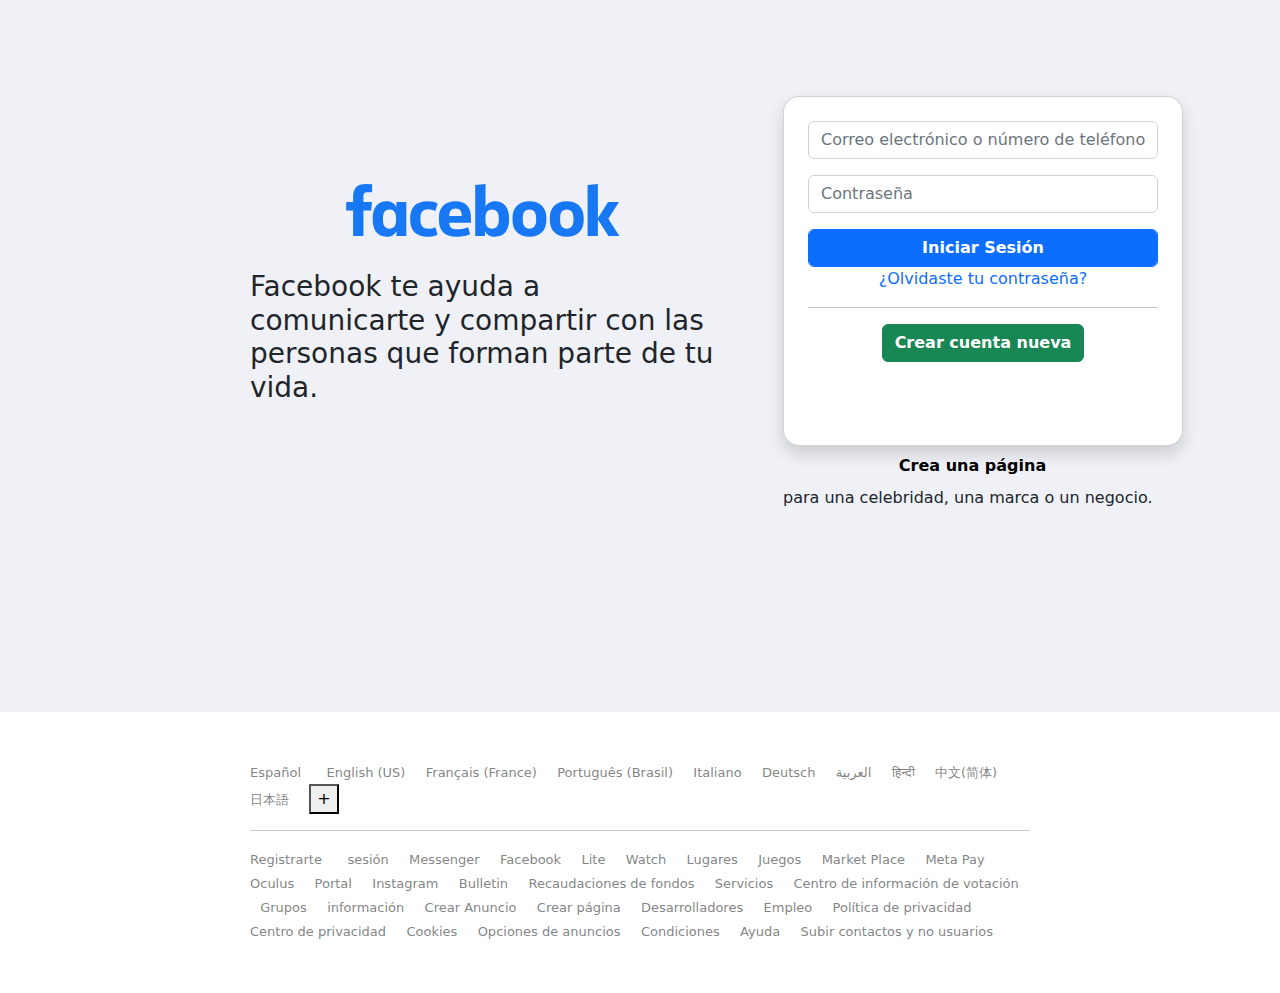
<file: replicaFacebook/index.html>
<!DOCTYPE html>
<html lang="es">

<head>
  <meta charset="UTF-8">
  <meta http-equiv="X-UA-Compatible" content="IE=edge">
  <meta name="viewport" content="width=device-width, initial-scale=1.0">
  <title>Replica Facebook</title>
  <link rel="stylesheet" href="assets/css/bootstrap.min.css">
  <link rel="stylesheet" href="assets/css/replicaFacebook.css">
  <link rel="shortcut icon" href="./assets/imagenes/facebook (1).png" type="image/x-icon">
</head>

<body class="body">
  <div class="colorfondo">
    <section class="container">
      <div class="row">
        <div class="col-7 imgfb">
          <img class="logo d-flex justify-content-start align-content-start img-fluid"
            src="./assets/imagenes/facebook23.svg" alt="">

          <h5 class="fs-3 fw-normal">Facebook te ayuda a comunicarte y compartir con las personas que forman parte de tu
            vida.</h5>

        </div>

        <div class="col-5 mt-5 p-5">
          <div class="card tarj shadow rounded-4 p-2 d-flex justify-content-center " style="">
            <div class="card-body">
              <form class="">
                <div class="mb-3 ">
                  <input type="text" class="form-control" id="formGroupExampleInput"
                    placeholder="Correo electrónico o número de teléfono">
                </div>
                <div class="mb-3">

                  <input type="text" class="form-control" id="formGroupExampleInput2" placeholder="Contraseña">
                </div>
                <div>
                  <button class="btn btn-primary form-control" type="submit"><b>Iniciar Sesión</b></button>
                </div>
              </form>
              <a href="#" class="card-link olvidar d-flex justify-content-center align-content-center">¿Olvidaste tu
                contraseña?</a>
              <hr>
              <div class="col-12 d-flex justify-content-center align-content-center">
                <button class="btn btn-success"
                  type="submit"><b>Crear cuenta nueva</b></button>
              </div>
            </div>
            </div>
            <div>
              <p><a href="#" class="creapag p-2 d-flex justify-content-center align-text/align-content-center"><b>Crea una
                    página</b></a> para una celebridad, una marca o un negocio.</p>
            </div>
          </div>          

        </div>

    </section>

    <script src="./assets/js/bootstrap.js"></script>
  </div>
</body>
<br><br>

<footer class="footer">
  <div>
    <a href="#">Español</a> &nbsp &nbsp
    <a href="#">English (US)</a>&nbsp &nbsp
    <a href="#">Français (France)</a>&nbsp &nbsp
    <a href="#">Português (Brasil)</a>&nbsp &nbsp
    <a href="#">Italiano</a>&nbsp &nbsp
    <a href="#">Deutsch</a>&nbsp &nbsp
    <a href="#">العربية</a>&nbsp &nbsp
    <a href="#">हिन्दी</a>&nbsp &nbsp
    <a href="#">中文(简体)</a>&nbsp &nbsp
    <a href="#">日本語</a>&nbsp &nbsp
    <button>+</button>
  </div>
  <hr>
  <div>
    <a href="#">Registrarte</a> &nbsp &nbsp
    <a href="#">sesión</a>&nbsp &nbsp
    <a href="#">Messenger</a>&nbsp &nbsp
    <a href="#">Facebook</a>&nbsp &nbsp
    <a href="">Lite</a>&nbsp &nbsp
    <a href="#">Watch</a>&nbsp &nbsp
    <a href="#">Lugares</a>&nbsp &nbsp
    <a href="#">Juegos</a>&nbsp &nbsp
    <a href="#">Market Place</a>&nbsp &nbsp
    <a href="#">Meta Pay</a>&nbsp &nbsp
    <a href="#">Oculus</a>&nbsp &nbsp
    <a href="#">Portal</a>&nbsp &nbsp
    <a href="#">Instagram</a>&nbsp &nbsp
    <a href="#">Bulletin</a>&nbsp &nbsp
    <a href="#">Recaudaciones de fondos</a>&nbsp &nbsp
    <a href="#">Servicios</a>&nbsp &nbsp
    <a href="#">Centro de información de votación</a>&nbsp &nbsp
    <a href="#">Grupos</a>&nbsp &nbsp
    <a href="#">información</a>&nbsp &nbsp
    <a href="#">Crear Anuncio</a>&nbsp &nbsp
    <a href="#">Crear página</a>&nbsp &nbsp
    <a href="#">Desarrolladores</a>&nbsp &nbsp
    <a href="#">Empleo</a>&nbsp &nbsp
    <a href="#">Política de privacidad</a>&nbsp &nbsp
    <a href="#">Centro de privacidad</a>&nbsp &nbsp
    <a href="#">Cookies</a>&nbsp &nbsp
    <a href="#">Opciones de anuncios</a>&nbsp &nbsp
    <a href="#">Condiciones</a>&nbsp &nbsp
    <a href="#">Ayuda</a>&nbsp &nbsp
    <a href="#">Subir contactos y no usuarios</a>
  </div>
</footer>

</html>
</file>
<file: replicaFacebook/assets/css/replicaFacebook.css>
.colorfondo{
    background-color:  rgb(239, 241, 247);;
}

.imgfb{
    padding: 150px 20px 300px 180px;
}
.logo{
    width: 600px;
    height: 120px;
}
.tarj{
    width: 400px;
    height: 350px;

}
.cajauno{
   
}
.creapag{
    text-decoration: none;
    color: black;
}

.gap{
    gap: 10px;
}
.footer{
    margin: 0px 250px 50px;
}
.footer a{
    font-size: small;
    text-decoration: none;
    background-color: white;
    color: rgba(84, 86, 88, 0.747);
    padding
}
.container{
    background-color: rgb(239, 241, 247);
}




.button{
    width: 1500px;
    height: 50px;
}
.olvidar{
    text-decoration: none;
}
.color{
    background-color: aquamarine;
}
</file>
